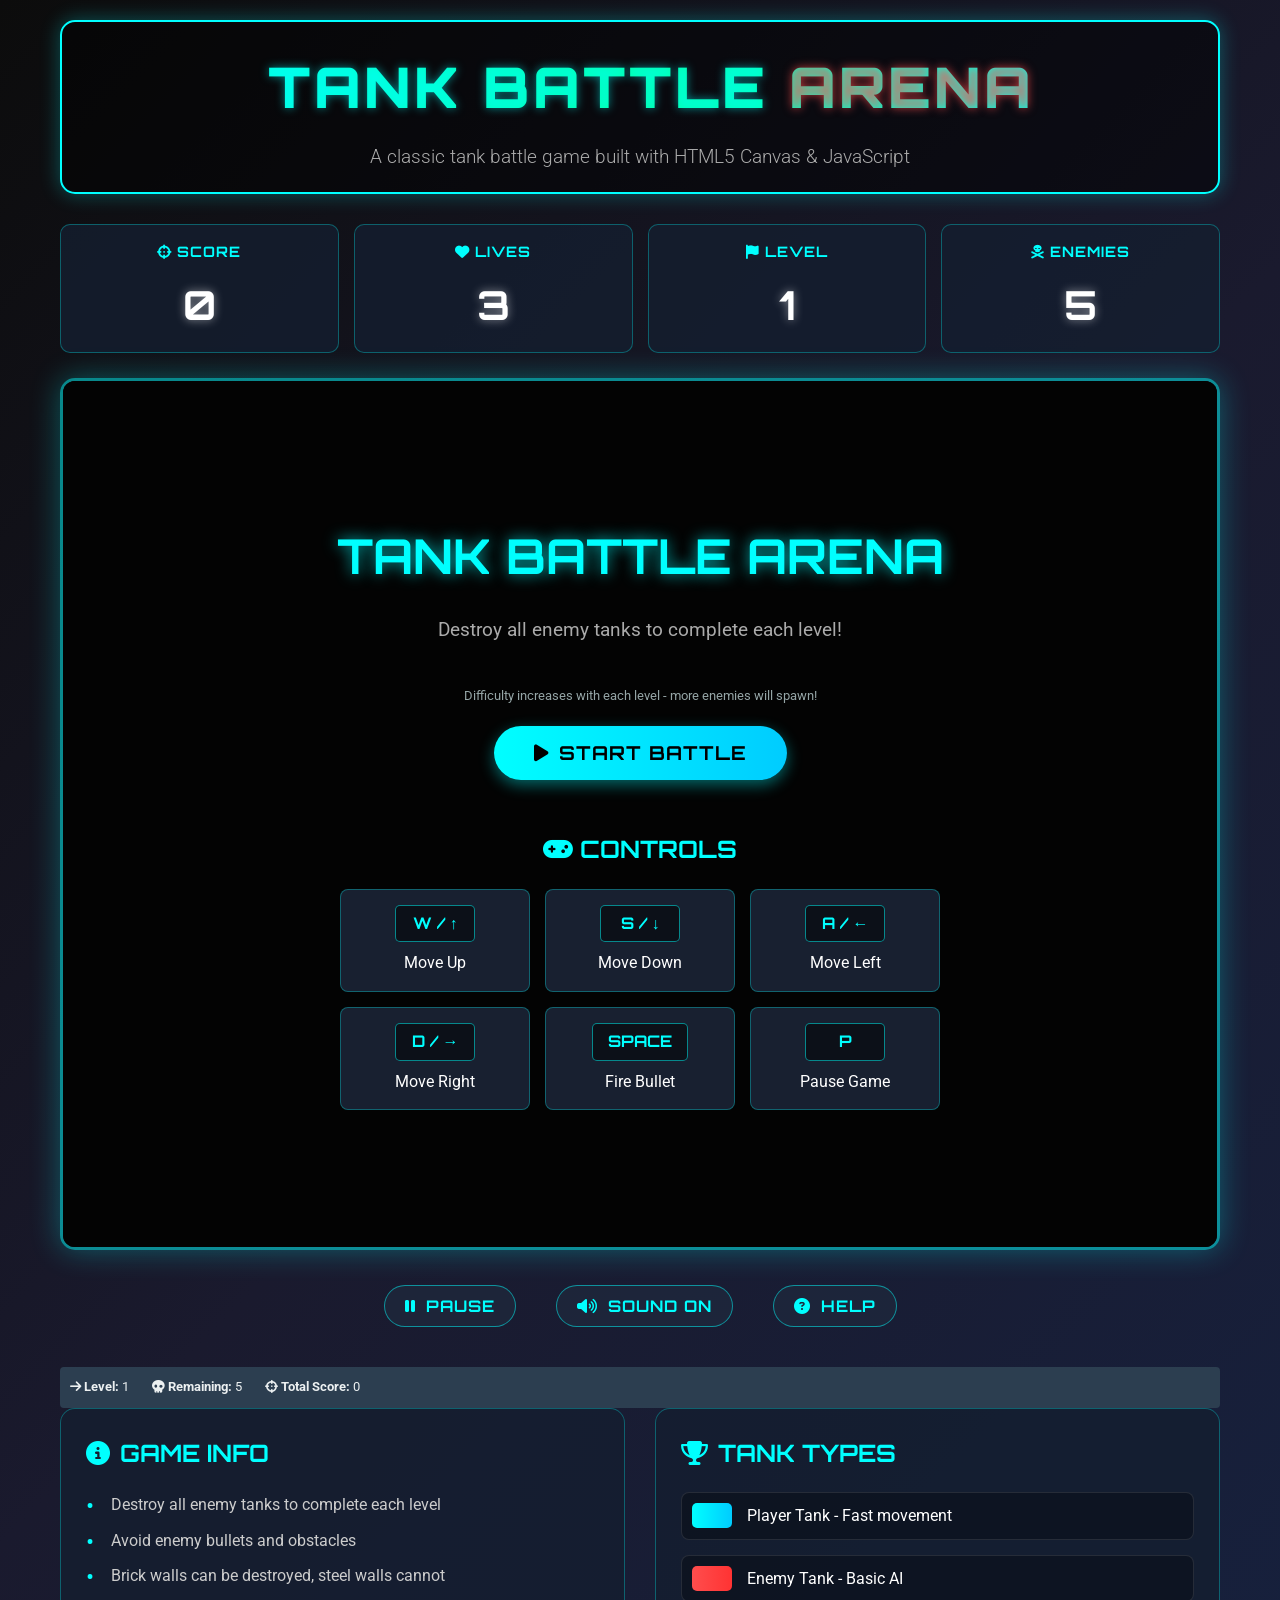
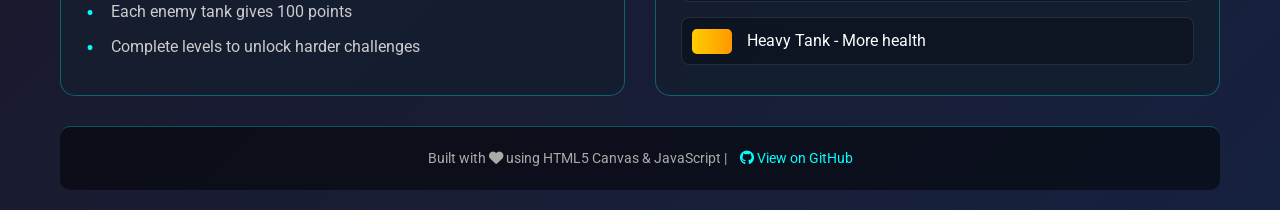
<file: index.html>
<!DOCTYPE html>
<html lang="en">
<head>
    <meta charset="UTF-8">
    <meta name="viewport" content="width=device-width, initial-scale=1.0">
    <title>Tank Battle Game</title>
    <link rel="stylesheet" href="style.css">
    <link rel="stylesheet" href="https://cdnjs.cloudflare.com/ajax/libs/font-awesome/6.4.0/css/all.min.css">
    <link href="https://fonts.googleapis.com/css2?family=Orbitron:wght@400;700;900&family=Roboto:wght@300;400;500&display=swap" rel="stylesheet">
</head>
<body>
    <div class="container">
        <header class="game-header">
            <h1><i class="fas fa-tank"></i> TANK BATTLE <span class="highlight">ARENA</span></h1>
            <p class="subtitle">A classic tank battle game built with HTML5 Canvas & JavaScript</p>
        </header>

        <div class="game-area">
            <div class="game-stats">
                <div class="stat-box">
                    <h3><i class="fas fa-crosshairs"></i> SCORE</h3>
                    <div class="stat-value" id="score">0</div>
                </div>
                <div class="stat-box">
                    <h3><i class="fas fa-heart"></i> LIVES</h3>
                    <div class="stat-value" id="lives">3</div>
                </div>
                <div class="stat-box">
                    <h3><i class="fas fa-flag"></i> LEVEL</h3>
                    <div class="stat-value" id="level">1</div>
                </div>
                <div class="stat-box">
                    <h3><i class="fas fa-skull-crossbones"></i> ENEMIES</h3>
                    <div class="stat-value" id="enemies">5</div>
                </div>
            </div>

            <div class="canvas-container">
                <canvas id="gameCanvas" width="800" height="600"></canvas>
                <div class="game-overlay" id="startMenu">
                    <h2>TANK BATTLE ARENA</h2>
                    <p>Destroy all enemy tanks to complete each level!</p>
                    <p style="font-size: 13px; color: #95a5a6; margin: 10px 0;">
                        Difficulty increases with each level - more enemies will spawn!
                    </p>
                    <button class="btn-play" id="startButton">
                        <i class="fas fa-play"></i> START BATTLE
                    </button>
                    <div class="instructions">
                        <h3><i class="fas fa-gamepad"></i> CONTROLS</h3>
                        <div class="controls-grid">
                            <div class="control-item">
                                <span class="key">W / ↑</span>
                                <span>Move Up</span>
                            </div>
                            <div class="control-item">
                                <span class="key">S / ↓</span>
                                <span>Move Down</span>
                            </div>
                            <div class="control-item">
                                <span class="key">A / ←</span>
                                <span>Move Left</span>
                            </div>
                            <div class="control-item">
                                <span class="key">D / →</span>
                                <span>Move Right</span>
                            </div>
                            <div class="control-item">
                                <span class="key">SPACE</span>
                                <span>Fire Bullet</span>
                            </div>
                            <div class="control-item">
                                <span class="key">P</span>
                                <span>Pause Game</span>
                            </div>
                        </div>
                    </div>
                </div>

                <div class="game-overlay hidden" id="pauseMenu">
                    <h2>GAME PAUSED</h2>
                    <button class="btn-play" id="resumeButton">
                        <i class="fas fa-play"></i> RESUME BATTLE
                    </button>
                    <button class="btn-secondary" id="restartButton">
                        <i class="fas fa-redo"></i> RESTART LEVEL
                    </button>
                </div>

                <div class="game-overlay hidden" id="gameOverMenu">
                    <h2>MISSION FAILED</h2>
                    <p class="final-score">Your score: <span id="finalScore">0</span></p>
                    <button class="btn-play" id="retryButton">
                        <i class="fas fa-redo"></i> TRY AGAIN
                    </button>
                </div>

                <div class="game-overlay hidden" id="levelCompleteMenu">
                    <h2>🎉 LEVEL <span id="completedLevel">1</span> COMPLETE!</h2>
                    <p class="final-score">Enemies destroyed: <span id="levelScore">0</span></p>
                    <p style="font-size: 18px; color: #f39c12; margin: 15px 0;">
                        <i class="fas fa-arrow-up"></i> Difficulty Increased!
                    </p>
                    <p style="font-size: 14px; color: #95a5a6; margin: 10px 0;">
                        More enemies await in the next level...
                    </p>
                    <button class="btn-play" id="nextLevelButton">
                        <i class="fas fa-forward"></i> NEXT LEVEL
                    </button>
                </div>
            </div>

            <div class="game-controls">
                <button class="btn-control" id="pauseBtn">
                    <i class="fas fa-pause"></i> PAUSE
                </button>
                <button class="btn-control" id="soundBtn">
                    <i class="fas fa-volume-up"></i> SOUND ON
                </button>
                <button class="btn-control" id="helpBtn">
                    <i class="fas fa-question-circle"></i> HELP
                </button>
            </div>

            <div class="game-info-bar" style="background-color: #2c3e50; padding: 10px; border-radius: 4px; margin-top: 10px; font-size: 13px; color: #ecf0f1;">
                <span><i class="fas fa-arrow-right"></i> <strong>Level:</strong> <span id="levelDisplay">1</span></span>
                <span style="margin-left: 20px;"><i class="fas fa-skull"></i> <strong>Remaining:</strong> <span id="remainingEnemies">5</span></span>
                <span style="margin-left: 20px;"><i class="fas fa-crosshairs"></i> <strong>Total Score:</strong> <span id="totalScore">0</span></span>
            </div>
        </div>

        <div class="game-info">
            <div class="info-section">
                <h3><i class="fas fa-info-circle"></i> GAME INFO</h3>
                <ul>
                    <li>Destroy all enemy tanks to complete each level</li>
                    <li>Avoid enemy bullets and obstacles</li>
                    <li>Brick walls can be destroyed, steel walls cannot</li>
                    <li>Each enemy tank gives 100 points</li>
                    <li>Complete levels to unlock harder challenges</li>
                </ul>
            </div>
            <div class="info-section">
                <h3><i class="fas fa-trophy"></i> TANK TYPES</h3>
                <div class="tank-types">
                    <div class="tank-type">
                        <div class="tank-icon player-tank"></div>
                        <span>Player Tank - Fast movement</span>
                    </div>
                    <div class="tank-type">
                        <div class="tank-icon enemy-tank"></div>
                        <span>Enemy Tank - Basic AI</span>
                    </div>
                    <div class="tank-type">
                        <div class="tank-icon heavy-tank"></div>
                        <span>Heavy Tank - More health</span>
                    </div>
                </div>
            </div>
        </div>

        <footer class="game-footer">
            <p>Built with <i class="fas fa-heart"></i> using HTML5 Canvas & JavaScript |
                <a href="https://github.com/your-username/tank-game" target="_blank">
                    <i class="fab fa-github"></i> View on GitHub
                </a>
            </p>
        </footer>
    </div>

    <!-- Game Scripts -->
    <script src="js/utils/Vector2.js"></script>
    <script src="js/entities/Tank.js"></script>
    <script src="js/entities/Bullet.js"></script>
    <script src="js/entities/EnemyTank.js"></script>
    <script src="js/InputHandler.js"></script>
    <script src="js/AudioManager.js"></script>
    <script src="js/Game.js"></script>
    <script src="js/init.js"></script>
    <script src="js/main.js"></script>
</body>
</html>
</file>
<file: style.css>
/* Tank Battle Game - Main Stylesheet */

/* Reset & Base Styles */
* {
    margin: 0;
    padding: 0;
    box-sizing: border-box;
}

body {
    font-family: 'Roboto', sans-serif;
    background: linear-gradient(135deg, #0c0c0c 0%, #1a1a2e 50%, #16213e 100%);
    color: #fff;
    min-height: 100vh;
    overflow-x: hidden;
    line-height: 1.6;
}

.container {
    max-width: 1200px;
    margin: 0 auto;
    padding: 20px;
}

/* Header Styles */
.game-header {
    text-align: center;
    margin-bottom: 30px;
    padding: 20px;
    background: rgba(0, 0, 0, 0.5);
    border-radius: 15px;
    border: 2px solid #00ffff;
    box-shadow: 0 0 20px rgba(0, 255, 255, 0.3);
}

.game-header h1 {
    font-family: 'Orbitron', sans-serif;
    font-size: 3.5rem;
    font-weight: 900;
    text-transform: uppercase;
    letter-spacing: 3px;
    margin-bottom: 10px;
    background: linear-gradient(90deg, #00ffff, #00ffaa, #00ffff);
    -webkit-background-clip: text;
    -webkit-text-fill-color: transparent;
    text-shadow: 0 0 10px rgba(0, 255, 255, 0.5);
}

.game-header .highlight {
    color: #ff4d4d;
    text-shadow: 0 0 10px rgba(255, 77, 77, 0.7);
}

.subtitle {
    font-size: 1.2rem;
    color: #aaa;
    font-weight: 300;
}

/* Game Stats */
.game-stats {
    display: grid;
    grid-template-columns: repeat(auto-fit, minmax(200px, 1fr));
    gap: 15px;
    margin-bottom: 25px;
}

.stat-box {
    background: rgba(20, 30, 48, 0.8);
    border-radius: 10px;
    padding: 15px;
    text-align: center;
    border: 1px solid rgba(0, 255, 255, 0.3);
    transition: transform 0.3s, box-shadow 0.3s;
}

.stat-box:hover {
    transform: translateY(-5px);
    box-shadow: 0 5px 15px rgba(0, 255, 255, 0.4);
}

.stat-box h3 {
    font-family: 'Orbitron', sans-serif;
    font-size: 0.9rem;
    color: #00ffff;
    margin-bottom: 10px;
    letter-spacing: 1px;
}

.stat-value {
    font-family: 'Orbitron', sans-serif;
    font-size: 2.5rem;
    font-weight: 700;
    color: #fff;
    text-shadow: 0 0 10px rgba(255, 255, 255, 0.5);
}

/* Canvas Container */
.canvas-container {
    position: relative;
    margin-bottom: 25px;
    border-radius: 15px;
    overflow: hidden;
    border: 3px solid rgba(0, 255, 255, 0.5);
    box-shadow: 0 0 30px rgba(0, 255, 255, 0.3);
}

#gameCanvas {
    display: block;
    background: #111;
    width: 100%;
    height: auto;
}

/* Game Overlays */
.game-overlay {
    position: absolute;
    top: 0;
    left: 0;
    width: 100%;
    height: 100%;
    background: rgba(0, 0, 0, 0.85);
    display: flex;
    flex-direction: column;
    justify-content: center;
    align-items: center;
    z-index: 100;
    padding: 40px;
    text-align: center;
}

.game-overlay h2 {
    font-family: 'Orbitron', sans-serif;
    font-size: 3rem;
    margin-bottom: 20px;
    color: #00ffff;
    text-shadow: 0 0 15px rgba(0, 255, 255, 0.7);
}

.game-overlay p {
    font-size: 1.2rem;
    color: #aaa;
    margin-bottom: 30px;
    max-width: 600px;
}

.final-score {
    font-size: 2rem !important;
    color: #ffcc00 !important;
    font-weight: 700;
}

.hidden {
    display: none !important;
}

/* Buttons */
.btn-play, .btn-secondary, .btn-control {
    font-family: 'Orbitron', sans-serif;
    font-size: 1.2rem;
    font-weight: 700;
    padding: 15px 40px;
    margin: 10px;
    border: none;
    border-radius: 50px;
    cursor: pointer;
    transition: all 0.3s;
    text-transform: uppercase;
    letter-spacing: 1px;
    display: inline-flex;
    align-items: center;
    justify-content: center;
    gap: 10px;
}

.btn-play {
    background: linear-gradient(90deg, #00ffff, #00ccff);
    color: #000;
    box-shadow: 0 5px 15px rgba(0, 255, 255, 0.4);
}

.btn-play:hover {
    transform: translateY(-3px);
    box-shadow: 0 8px 20px rgba(0, 255, 255, 0.6);
    background: linear-gradient(90deg, #00ffaa, #00ffff);
}

.btn-secondary {
    background: linear-gradient(90deg, #ff4d4d, #ff3333);
    color: #fff;
    box-shadow: 0 5px 15px rgba(255, 77, 77, 0.4);
}

.btn-secondary:hover {
    transform: translateY(-3px);
    box-shadow: 0 8px 20px rgba(255, 77, 77, 0.6);
    background: linear-gradient(90deg, #ff3333, #ff4d4d);
}

.btn-control {
    background: rgba(30, 40, 60, 0.8);
    color: #00ffff;
    border: 1px solid rgba(0, 255, 255, 0.5);
    padding: 10px 20px;
    font-size: 1rem;
}

.btn-control:hover {
    background: rgba(0, 255, 255, 0.2);
    border-color: #00ffff;
}

/* Instructions & Controls */
.instructions {
    margin-top: 40px;
    max-width: 600px;
    width: 100%;
}

.instructions h3 {
    font-family: 'Orbitron', sans-serif;
    color: #00ffff;
    margin-bottom: 20px;
    font-size: 1.5rem;
}

.controls-grid {
    display: grid;
    grid-template-columns: repeat(3, 1fr);
    gap: 15px;
    margin-top: 20px;
}

.control-item {
    background: rgba(30, 40, 60, 0.8);
    padding: 15px;
    border-radius: 8px;
    border: 1px solid rgba(0, 255, 255, 0.3);
    display: flex;
    flex-direction: column;
    align-items: center;
    gap: 8px;
    transition: all 0.3s;
}

.control-item:hover {
    transform: translateY(-3px);
    border-color: #00ffff;
    box-shadow: 0 5px 15px rgba(0, 255, 255, 0.3);
}

.key {
    font-family: 'Orbitron', sans-serif;
    font-weight: 700;
    background: rgba(0, 0, 0, 0.5);
    color: #00ffff;
    padding: 5px 15px;
    border-radius: 5px;
    border: 1px solid rgba(0, 255, 255, 0.5);
    min-width: 80px;
    text-align: center;
}

/* Game Controls */
.game-controls {
    display: flex;
    justify-content: center;
    gap: 20px;
    margin-bottom: 30px;
}

/* Game Info */
.game-info {
    display: grid;
    grid-template-columns: repeat(auto-fit, minmax(300px, 1fr));
    gap: 30px;
    margin-bottom: 30px;
}

.info-section {
    background: rgba(20, 30, 48, 0.8);
    border-radius: 15px;
    padding: 25px;
    border: 1px solid rgba(0, 255, 255, 0.3);
}

.info-section h3 {
    font-family: 'Orbitron', sans-serif;
    color: #00ffff;
    margin-bottom: 20px;
    font-size: 1.5rem;
    display: flex;
    align-items: center;
    gap: 10px;
}

.info-section ul {
    list-style: none;
    padding-left: 0;
}

.info-section li {
    margin-bottom: 10px;
    padding-left: 25px;
    position: relative;
    color: #ccc;
}

.info-section li:before {
    content: "•";
    color: #00ffff;
    font-size: 1.5rem;
    position: absolute;
    left: 0;
    top: -5px;
}

.tank-types {
    display: flex;
    flex-direction: column;
    gap: 15px;
}

.tank-type {
    display: flex;
    align-items: center;
    gap: 15px;
    padding: 10px;
    background: rgba(0, 0, 0, 0.3);
    border-radius: 8px;
    border: 1px solid rgba(255, 255, 255, 0.1);
}

.tank-icon {
    width: 40px;
    height: 25px;
    border-radius: 5px;
}

.player-tank {
    background: linear-gradient(90deg, #00ffff, #00ccff);
}

.enemy-tank {
    background: linear-gradient(90deg, #ff4d4d, #ff3333);
}

.heavy-tank {
    background: linear-gradient(90deg, #ffcc00, #ff9900);
}

/* Footer */
.game-footer {
    text-align: center;
    padding: 20px;
    background: rgba(0, 0, 0, 0.5);
    border-radius: 10px;
    border-top: 1px solid rgba(0, 255, 255, 0.3);
    color: #aaa;
    font-size: 0.9rem;
}

.game-footer a {
    color: #00ffff;
    text-decoration: none;
    margin-left: 10px;
    transition: color 0.3s;
}

.game-footer a:hover {
    color: #ffcc00;
    text-decoration: underline;
}

/* Responsive Design */
@media (max-width: 768px) {
    .game-header h1 {
        font-size: 2.5rem;
    }

    .game-stats {
        grid-template-columns: repeat(2, 1fr);
    }

    .controls-grid {
        grid-template-columns: repeat(2, 1fr);
    }

    .game-overlay h2 {
        font-size: 2rem;
    }

    .btn-play, .btn-secondary {
        padding: 12px 30px;
        font-size: 1rem;
    }
}

@media (max-width: 480px) {
    .game-stats {
        grid-template-columns: 1fr;
    }

    .controls-grid {
        grid-template-columns: 1fr;
    }

    .game-controls {
        flex-direction: column;
        align-items: center;
    }

    .game-info {
        grid-template-columns: 1fr;
    }
}

/* Animations */
@keyframes pulse {
    0% { transform: scale(1); }
    50% { transform: scale(1.05); }
    100% { transform: scale(1); }
}

.pulse {
    animation: pulse 2s infinite;
}

@keyframes glow {
    0% { box-shadow: 0 0 5px rgba(0, 255, 255, 0.5); }
    50% { box-shadow: 0 0 20px rgba(0, 255, 255, 0.8); }
    100% { box-shadow: 0 0 5px rgba(0, 255, 255, 0.5); }
}

.glow {
    animation: glow 3s infinite;
}
</file>
